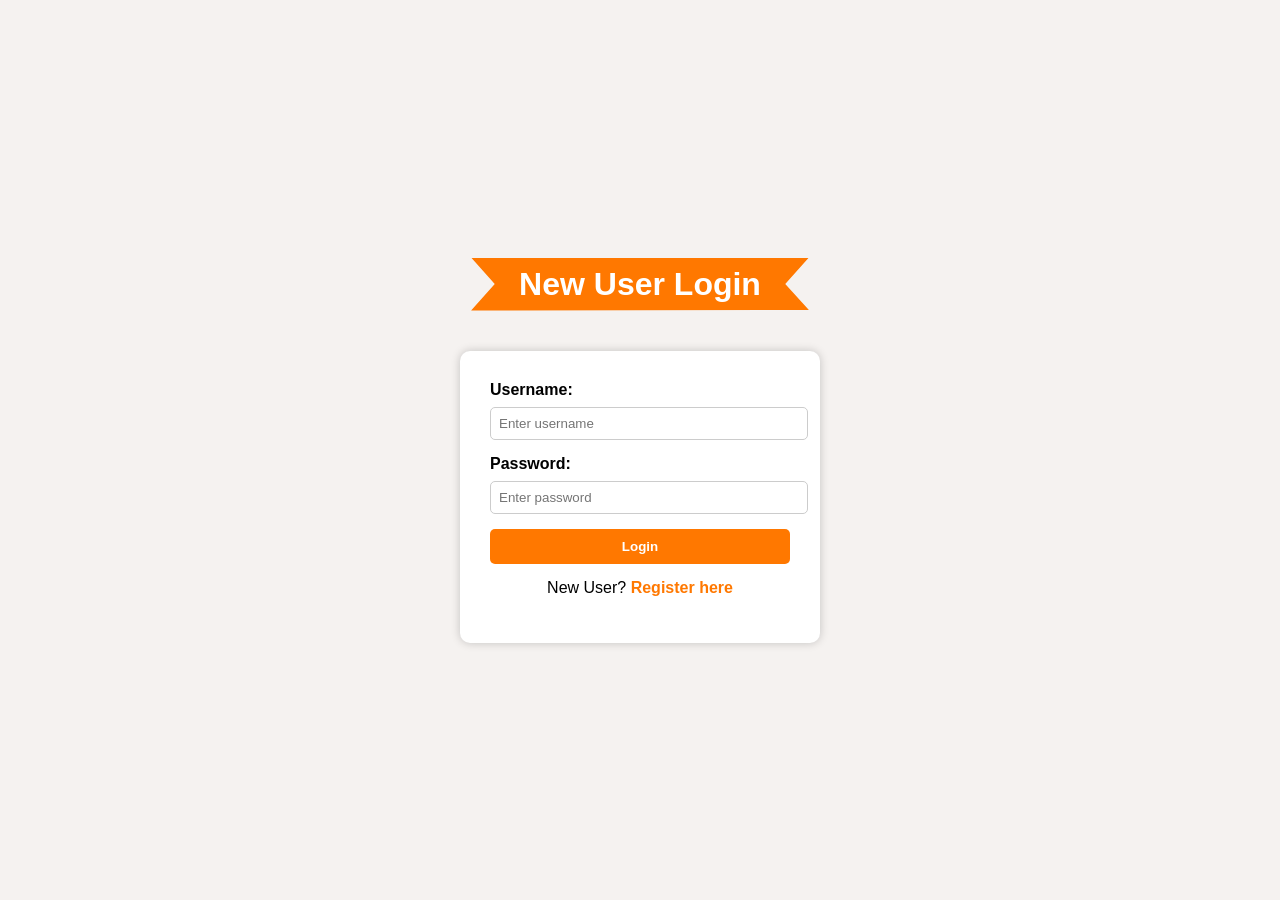
<file: Login.html>
<!DOCTYPE html>
<html>
<head>
    <meta charset="UTF-8">
    <title>Login Form</title>
    <style>
        body {
            background-color: hsl(24, 20%, 95%);
            font-family: Arial, sans-serif;
            margin: 0;
            padding: 0;
            display: flex;
            justify-content: center;
            align-items: center;
            height: 100vh;
        }

        section {
            padding: 2rem 9%;
            width: 100%;
        }

        .heading {
            text-align: center;
            margin-top: 0rem; /* reduced from 8rem */
            margin-bottom: 2.5rem; /* slightly reduced */
            font-size: 2rem; /* reduced from 3.5rem */
            color: #ff7800;
        }

        .heading span {
            background: #ff7800;
            color: #fff;
            display: inline-block;
            padding: 0.5rem 3rem;
            clip-path: polygon(100% 0, 93% 50%, 100% 99%, 0% 100%, 7% 50%, 0% 0%);
        }

        form {
            background-color: white;
            padding: 30px;
            border-radius: 10px;
            box-shadow: 0 0 10px rgba(0,0,0,0.2);
            width: 300px;
            margin: 0 auto;
        }

        label {
            display: block;
            margin-bottom: 8px;
            font-weight: bold;
        }

        input[type="text"],
        input[type="password"] {
            width: 100%;
            padding: 8px;
            margin-bottom: 15px;
            border: 1px solid #ccc;
            border-radius: 5px;
        }

        input[type="submit"] {
            background-color: #ff7800;
            color: white;
            border: none;
            padding: 10px;
            width: 100%;
            border-radius: 5px;
            cursor: pointer;
            font-weight: bold;
        }

        input[type="submit"]:hover {
            background-color: darkorange;
        }

        #message {
            margin-top: 10px;
            color: red;
            font-size: 14px;
        }

        p {
            margin-top: 15px;
            text-align: center;
        }

        a {
            color: #ff7800;
            text-decoration: none;
            font-weight: bold;
        }

        a:hover {
            text-decoration: underline;
        }
    </style>
</head>
<body>
    <section>
    <h1 class="heading"><span>New User Login</span></h1>
    <form id="loginForm" method="post" action="#">
        <label for="usern">Username:</label>
        <input type="text" id="usern" name="usern" placeholder="Enter username">

        <label for="pass">Password:</label>
        <input type="password" id="pass" name="pass" placeholder="Enter password">

        <input type="submit" value="Login">

        <div id="message"></div>

        <p>New User? 
            <a href="register.html">Register here</a>
        </p>
    </form>
</section>

<script>
    document.getElementById("loginForm").addEventListener("submit", function(event) {
        event.preventDefault(); // Prevent actual form submission

        const username = document.getElementById("usern").value.trim();
        const password = document.getElementById("pass").value.trim();
        const validUsers = JSON.parse(localStorage.getItem("users")) || {};

        const entries = Object.entries(validUsers);
        let isValid = false;

        for (const [key, value] of entries) {
            if (key === username && value === password) {
                isValid = true;
                break;
            }
        }

        if (isValid) {
            window.location.href = "index.html";
        } else {
            document.getElementById("message").textContent = "Access denied: Invalid username or password.";
        }
    });
</script>

</body>
</html>
</file>
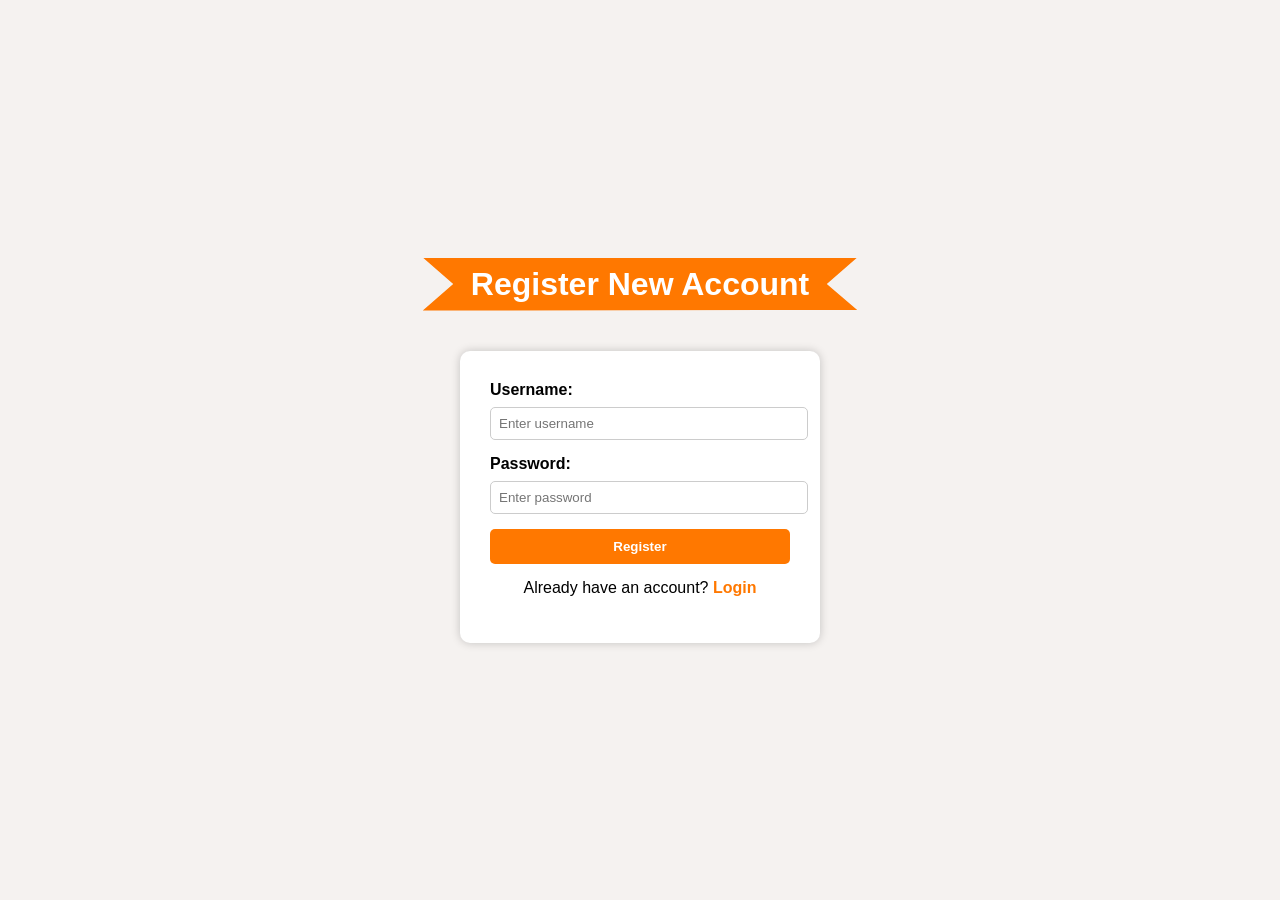
<file: register.html>
<!DOCTYPE html>
<html>
<head>
    <meta charset="UTF-8">
    <title>Registration</title>
    <style>
        body {
            background-color: hsl(24, 20%, 95%);
            font-family: Arial, sans-serif;
            margin: 0;
            padding: 0;
            display: flex;
            justify-content: center;
            align-items: center;
            height: 100vh;
        }

        section {
            padding: 2rem 9%;
            width: 100%;
        }

        .heading {
            text-align: center;
            margin-top: 0rem;
            margin-bottom: 2.5rem;
            font-size: 2rem;
            color: #ff7800;
        }

        .heading span {
            background:#ff7800;
            color: #fff;
            display: inline-block;
            padding: 0.5rem 3rem;
            clip-path: polygon(100% 0, 93% 50%, 100% 99%, 0% 100%, 7% 50%, 0% 0%);
        }

        form {
            background-color: white;
            padding: 30px;
            border-radius: 10px;
            box-shadow: 0 0 10px rgba(0,0,0,0.2);
            width: 300px;
            margin: 0 auto;
        }

        label {
            display: block;
            margin-bottom: 8px;
            font-weight: bold;
        }

        input[type="text"],
        input[type="password"] {
            width: 100%;
            padding: 8px;
            margin-bottom: 15px;
            border: 1px solid #ccc;
            border-radius: 5px;
        }

        input[type="submit"] {
            background-color: #ff7800;
            color: white;
            border: none;
            padding: 10px;
            width: 100%;
            border-radius: 5px;
            cursor: pointer;
            font-weight: bold;
        }

        input[type="submit"]:hover {
            background-color: darkorange;
        }

        #message {
            margin-top: 10px;
            color: red;
            font-size: 14px;
        }

        p {
            margin-top: 15px;
            text-align: center;
        }

        a {
            color: #ff7800;
            text-decoration: none;
            font-weight: bold;
        }

        a:hover {
            text-decoration: underline;
        }
    </style>
</head>
<body>
    <section>
    <h1 class="heading"><span>Register New Account</span></h1>
    <form id="registerForm" method="post" action="#">
        <label for="username">Username:</label>
        <input type="text" id="username" name="username" placeholder="Enter username">

        <label for="password">Password:</label>
        <input type="password" id="password" name="password" placeholder="Enter password">

        <input type="submit" value="Register">

        <div id="message" style="color: red; margin-top: 10px;"></div>

        <p>Already have an account? 
            <a href="Login.html">Login</a>
        </p>
    </form>
</section>

<script>
    document.getElementById("registerForm").addEventListener("submit", function(event) {
        event.preventDefault();

        const username = document.getElementById("username").value.trim();
        const password = document.getElementById("password").value.trim();

        if (!username || !password) {
            document.getElementById("message").textContent = "Please enter both fields.";
            return;
        }

        const users = JSON.parse(localStorage.getItem("users")) || {};

        if (users.hasOwnProperty(username)) {
            document.getElementById("message").textContent = "Username already exists.";
            return;
        }

        users[username] = password;
        localStorage.setItem("users", JSON.stringify(users));

        window.location.href = "Login.html?message=Registration successful. Please log in.";
    });
</script>

</body>
</html>
</file>
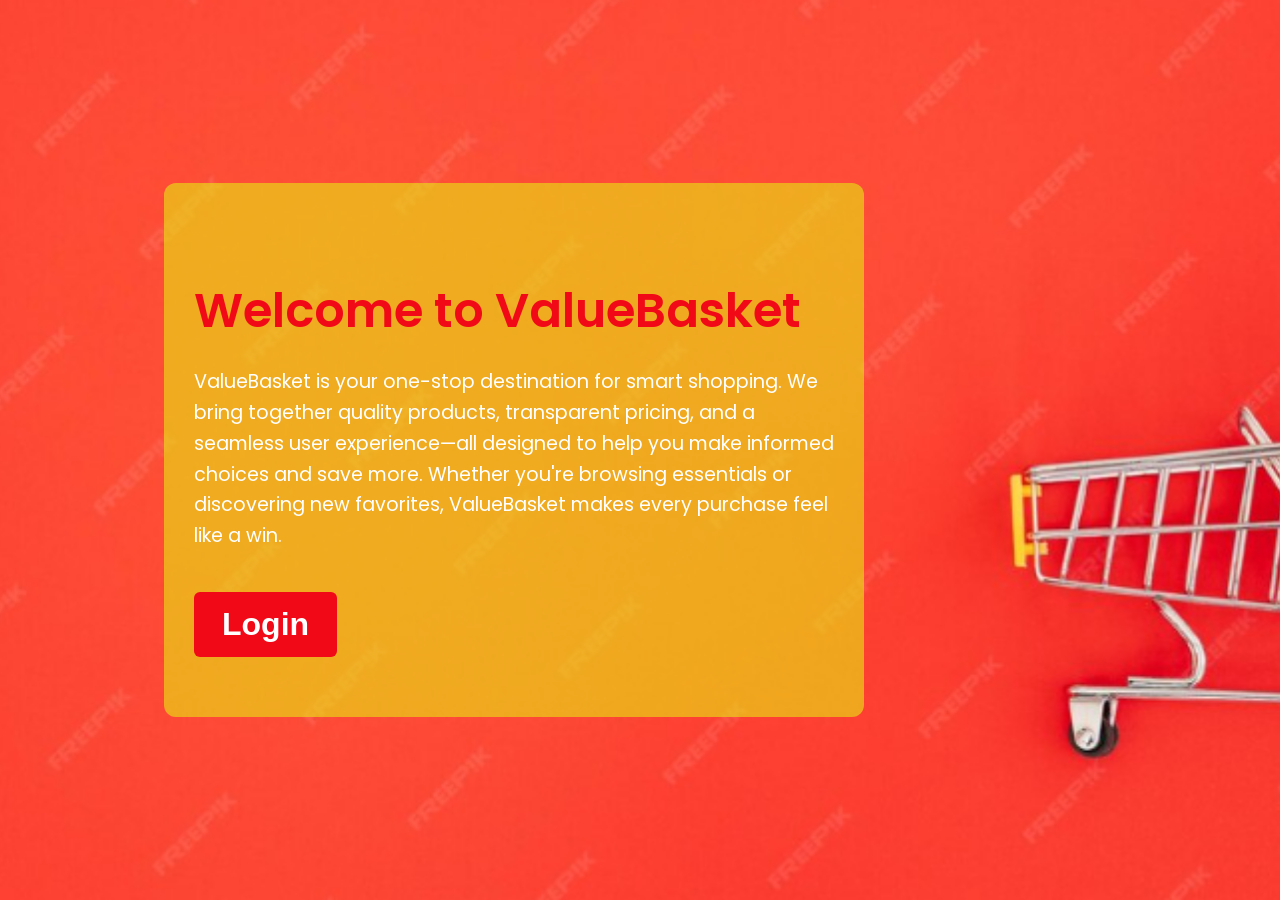
<file: title.html>
<!DOCTYPE html>
<html lang="en">
<head>
  <meta charset="UTF-8">
  <title>Welcome to ValueBasket</title>
  <link href="https://fonts.googleapis.com/css2?family=Poppins:wght@400;600&display=swap" rel="stylesheet">
  <style>
    * {
      box-sizing: border-box;
    }
    body {
  margin: 0;
  padding: 0;
  height: 100vh;
  background-image: url('image/home.png'); /* Replace with your image path */
  background-size: cover;
  background-position: center;
  font-family: 'Poppins', sans-serif;
  display: flex;
  justify-content: flex-start; /* Align to left */
  align-items: center;         /* Center vertically */
  color: white;
  text-align: left;
  animation: fadeIn 1.5s ease-in;
  padding-left: 5%;            /* Optional spacing from edge */
}

.overlay {
  background-color: lch(90.26% 87.11 100 / 0.6);
  padding: 60px 30px;
  border-radius: 12px;
  max-width: 700px;
  width: 90%;
  margin-left: 100px;
}
    @keyframes fadeIn {
      from { opacity: 0; transform: translateY(20px); }
      to { opacity: 1; transform: translateY(0); }
    }

    h1 {
      font-size: 3em;
      margin-bottom: 20px;
      font-weight: 600;
    }

    p {
      font-size: 1.2em;
      margin-bottom: 40px;
      line-height: 1.6;
    }

    .login-btn {
      padding: 14px 28px;
      font-size: 2em;
      background-color: hsl(356, 93%, 49%);
      border: none;
      border-radius: 6px;
      color: white;
      cursor: pointer;
      transition: background-color 0.3s ease;
      font-weight: 600;
    }

    .login-btn:hover {
      background-color: hsl(356, 93%, 49%);
    }

    @media (max-width: 600px) {
      h1 {
        font-size: 2em;
        
      }

      p {
        font-size: 1em;
      }

      .login-btn {
        padding: 12px 20px;
        font-size: 0.9em;
      }
    }
  </style>
</head>
<body>
  <div class="overlay">
    <h1 style="color:hsl(356, 93%, 49%);">Welcome to ValueBasket</h1>
    <p>
      ValueBasket is your one-stop destination for smart shopping. We bring together quality products, transparent pricing, and a seamless user experience—all designed to help you make informed choices and save more. Whether you're browsing essentials or discovering new favorites, ValueBasket makes every purchase feel like a win.
    </p>
    <button class="login-btn" onclick="location.href='Login.html'">Login</button>
  </div>
</body>
</html>
</file>
